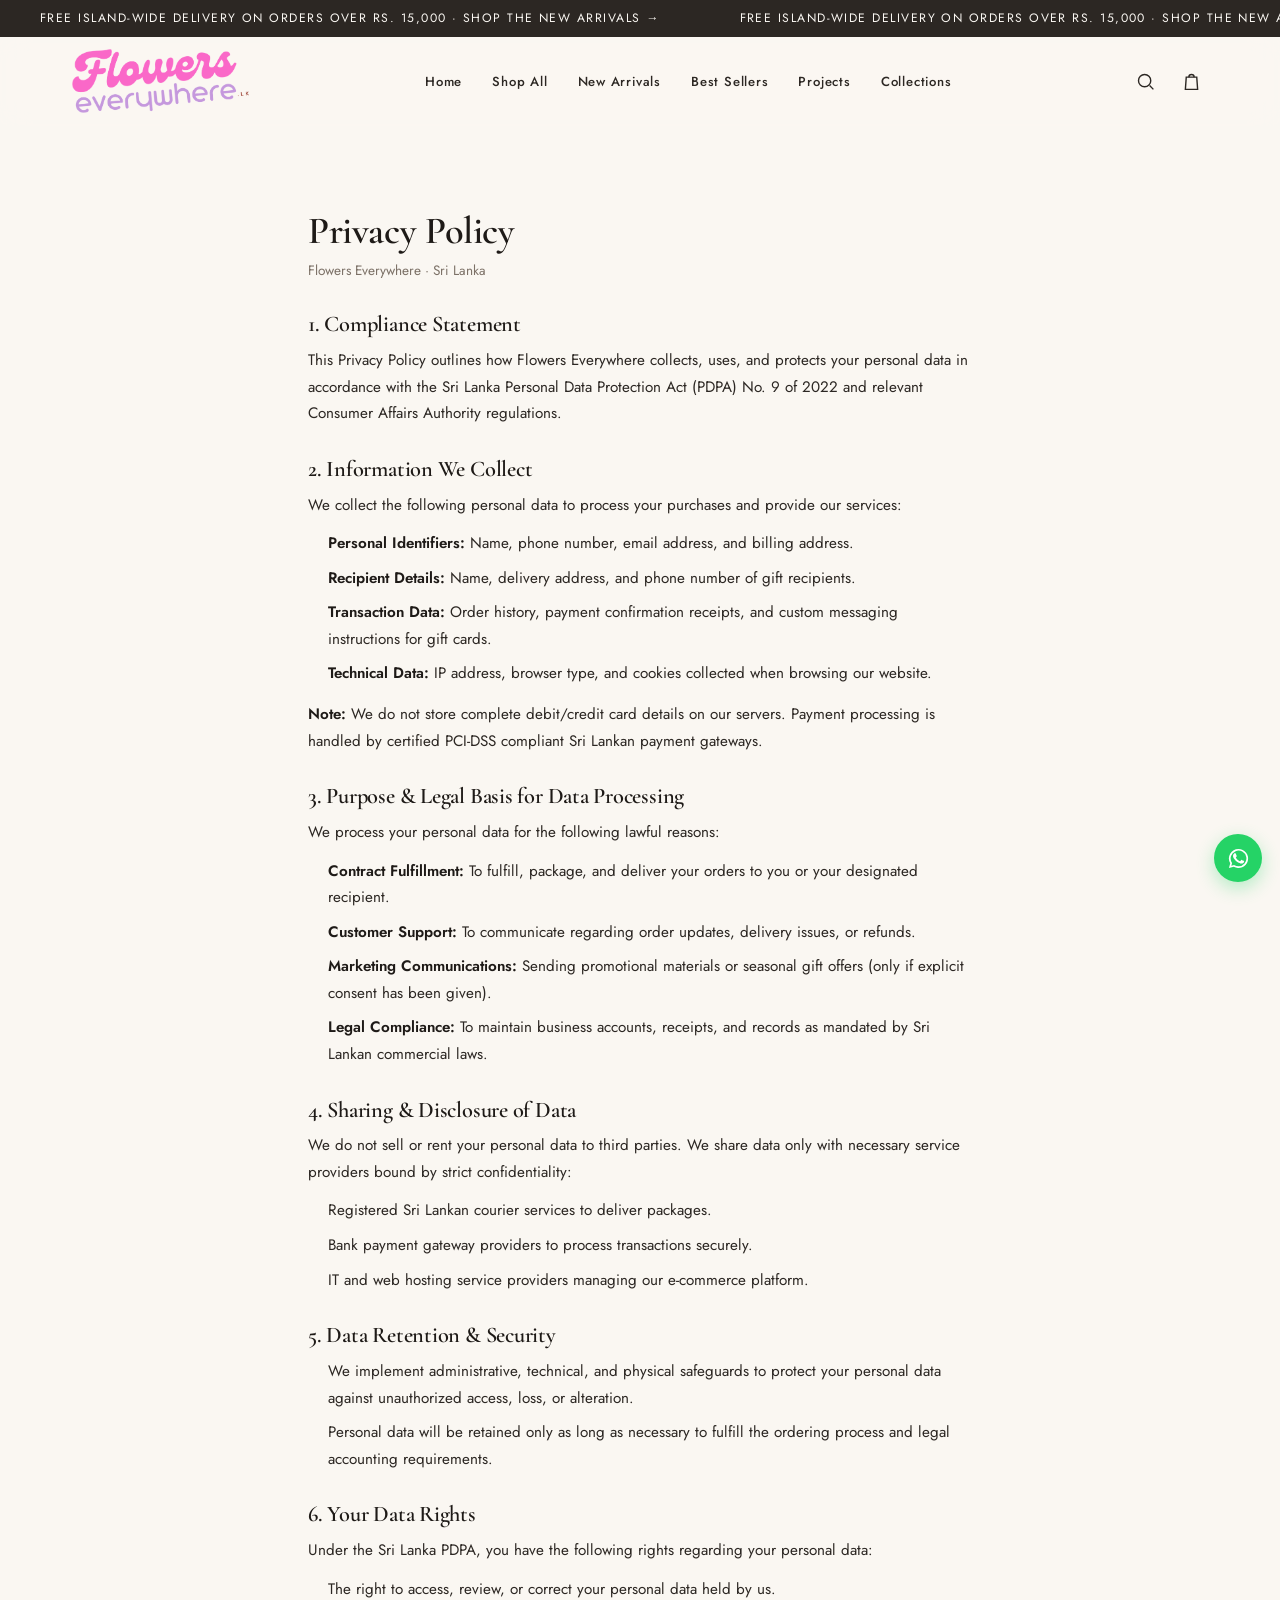
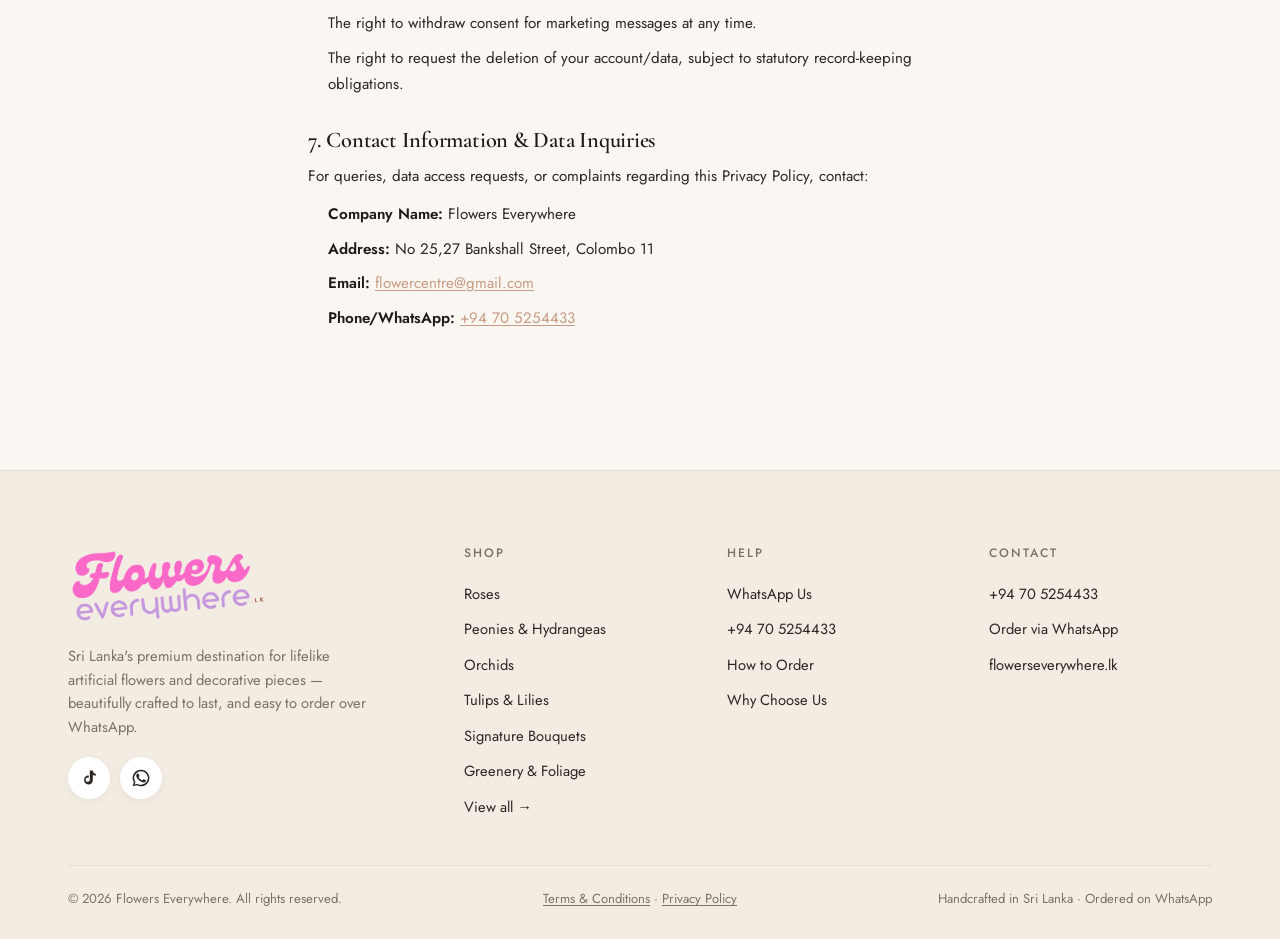
<file: privacy.html>
<!DOCTYPE html>
<html lang="en">
<head>
  <meta charset="UTF-8">
  <meta name="viewport" content="width=device-width, initial-scale=1">
  <title>Privacy Policy · Flowers Everywhere</title>
  <meta name="description" content="Privacy Policy for Flowers Everywhere, in accordance with Sri Lanka's Personal Data Protection Act (PDPA) No. 9 of 2022.">
  <link rel="canonical" href="https://flowerseverywhere.lk/privacy.html">
  <meta name="theme-color" content="#FAF7F2">
  <link rel="icon" href="data:image/svg+xml,%3Csvg xmlns='http://www.w3.org/2000/svg' viewBox='0 0 32 32'%3E%3Cg fill='%23C3B1E6'%3E%3Ccircle cx='16' cy='7' r='5.4'/%3E%3Ccircle cx='24.6' cy='13.2' r='5.4'/%3E%3Ccircle cx='21.3' cy='23.3' r='5.4'/%3E%3Ccircle cx='10.7' cy='23.3' r='5.4'/%3E%3Ccircle cx='7.4' cy='13.2' r='5.4'/%3E%3C/g%3E%3Ccircle cx='16' cy='16' r='4.8' fill='%23E7DBF0'/%3E%3C/svg%3E">
  <link rel="preconnect" href="https://fonts.googleapis.com">
  <link rel="preconnect" href="https://fonts.gstatic.com" crossorigin>
  <link href="https://fonts.googleapis.com/css2?family=Cormorant+Garamond:wght@400;500;600&family=Jost:wght@300;400;500;600&display=swap" rel="stylesheet">
  <link rel="stylesheet" href="assets/css/style.css">
</head>
<body>
  <div data-fe-header></div>

  <main class="section">
    <div class="container legal">
      <h1>Privacy Policy</h1>
      <p class="updated">Flowers Everywhere · Sri Lanka</p>

      <h2>1. Compliance Statement</h2>
      <p>This Privacy Policy outlines how Flowers Everywhere collects, uses, and protects your personal data in accordance with the Sri Lanka Personal Data Protection Act (PDPA) No. 9 of 2022 and relevant Consumer Affairs Authority regulations.</p>

      <h2>2. Information We Collect</h2>
      <p>We collect the following personal data to process your purchases and provide our services:</p>
      <ul>
        <li><strong>Personal Identifiers:</strong> Name, phone number, email address, and billing address.</li>
        <li><strong>Recipient Details:</strong> Name, delivery address, and phone number of gift recipients.</li>
        <li><strong>Transaction Data:</strong> Order history, payment confirmation receipts, and custom messaging instructions for gift cards.</li>
        <li><strong>Technical Data:</strong> IP address, browser type, and cookies collected when browsing our website.</li>
      </ul>
      <p><strong>Note:</strong> We do not store complete debit/credit card details on our servers. Payment processing is handled by certified PCI-DSS compliant Sri Lankan payment gateways.</p>

      <h2>3. Purpose &amp; Legal Basis for Data Processing</h2>
      <p>We process your personal data for the following lawful reasons:</p>
      <ul>
        <li><strong>Contract Fulfillment:</strong> To fulfill, package, and deliver your orders to you or your designated recipient.</li>
        <li><strong>Customer Support:</strong> To communicate regarding order updates, delivery issues, or refunds.</li>
        <li><strong>Marketing Communications:</strong> Sending promotional materials or seasonal gift offers (only if explicit consent has been given).</li>
        <li><strong>Legal Compliance:</strong> To maintain business accounts, receipts, and records as mandated by Sri Lankan commercial laws.</li>
      </ul>

      <h2>4. Sharing &amp; Disclosure of Data</h2>
      <p>We do not sell or rent your personal data to third parties. We share data only with necessary service providers bound by strict confidentiality:</p>
      <ul>
        <li>Registered Sri Lankan courier services to deliver packages.</li>
        <li>Bank payment gateway providers to process transactions securely.</li>
        <li>IT and web hosting service providers managing our e-commerce platform.</li>
      </ul>

      <h2>5. Data Retention &amp; Security</h2>
      <ul>
        <li>We implement administrative, technical, and physical safeguards to protect your personal data against unauthorized access, loss, or alteration.</li>
        <li>Personal data will be retained only as long as necessary to fulfill the ordering process and legal accounting requirements.</li>
      </ul>

      <h2>6. Your Data Rights</h2>
      <p>Under the Sri Lanka PDPA, you have the following rights regarding your personal data:</p>
      <ul>
        <li>The right to access, review, or correct your personal data held by us.</li>
        <li>The right to withdraw consent for marketing messages at any time.</li>
        <li>The right to request the deletion of your account/data, subject to statutory record-keeping obligations.</li>
      </ul>

      <h2>7. Contact Information &amp; Data Inquiries</h2>
      <p>For queries, data access requests, or complaints regarding this Privacy Policy, contact:</p>
      <ul>
        <li><strong>Company Name:</strong> Flowers Everywhere</li>
        <li><strong>Address:</strong> No 25,27 Bankshall Street, Colombo 11</li>
        <li><strong>Email:</strong> <a href="mailto:flowercentre@gmail.com">flowercentre@gmail.com</a></li>
        <li><strong>Phone/WhatsApp:</strong> <a href="https://wa.me/94705254433">+94 70 5254433</a></li>
      </ul>
    </div>
  </main>

  <div data-fe-footer></div>

  <script src="assets/js/data.js"></script>
  <script src="assets/js/app.js"></script>
  <script>document.addEventListener("DOMContentLoaded", () => FE.UI.init());</script>
</body>
</html>
</file>
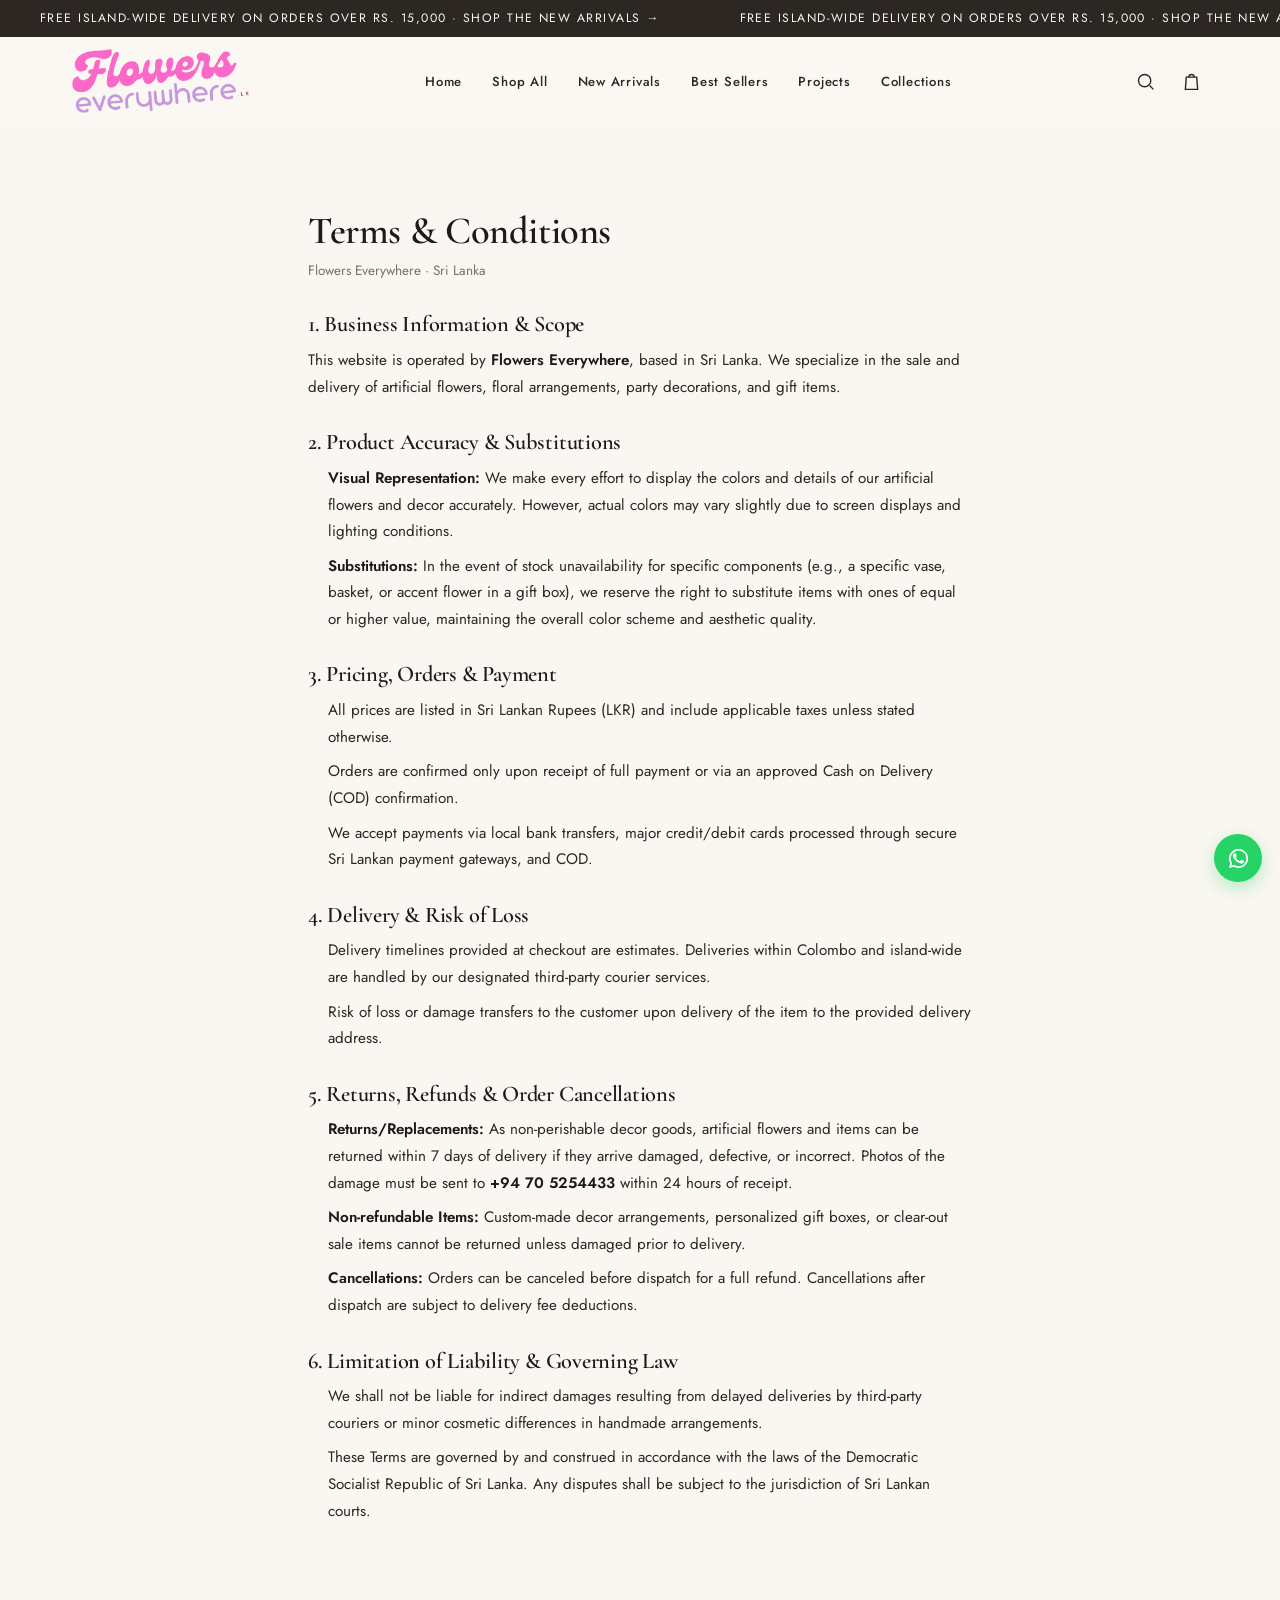
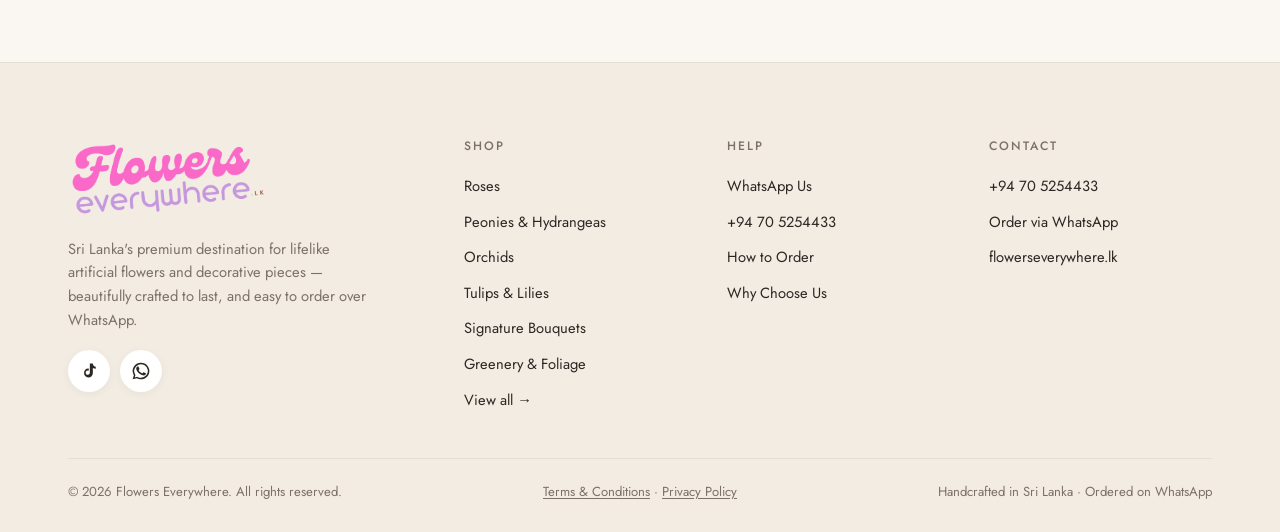
<file: terms.html>
<!DOCTYPE html>
<html lang="en">
<head>
  <meta charset="UTF-8">
  <meta name="viewport" content="width=device-width, initial-scale=1">
  <title>Terms &amp; Conditions · Flowers Everywhere</title>
  <meta name="description" content="Terms and Conditions for Flowers Everywhere — Sri Lanka's premium artificial flowers, floral arrangements, party décor and gift items.">
  <link rel="canonical" href="https://flowerseverywhere.lk/terms.html">
  <meta name="theme-color" content="#FAF7F2">
  <link rel="icon" href="data:image/svg+xml,%3Csvg xmlns='http://www.w3.org/2000/svg' viewBox='0 0 32 32'%3E%3Cg fill='%23C3B1E6'%3E%3Ccircle cx='16' cy='7' r='5.4'/%3E%3Ccircle cx='24.6' cy='13.2' r='5.4'/%3E%3Ccircle cx='21.3' cy='23.3' r='5.4'/%3E%3Ccircle cx='10.7' cy='23.3' r='5.4'/%3E%3Ccircle cx='7.4' cy='13.2' r='5.4'/%3E%3C/g%3E%3Ccircle cx='16' cy='16' r='4.8' fill='%23E7DBF0'/%3E%3C/svg%3E">
  <link rel="preconnect" href="https://fonts.googleapis.com">
  <link rel="preconnect" href="https://fonts.gstatic.com" crossorigin>
  <link href="https://fonts.googleapis.com/css2?family=Cormorant+Garamond:wght@400;500;600&family=Jost:wght@300;400;500;600&display=swap" rel="stylesheet">
  <link rel="stylesheet" href="assets/css/style.css">
</head>
<body>
  <div data-fe-header></div>

  <main class="section">
    <div class="container legal">
      <h1>Terms &amp; Conditions</h1>
      <p class="updated">Flowers Everywhere · Sri Lanka</p>

      <h2>1. Business Information &amp; Scope</h2>
      <p>This website is operated by <strong>Flowers Everywhere</strong>, based in Sri Lanka. We specialize in the sale and delivery of artificial flowers, floral arrangements, party decorations, and gift items.</p>

      <h2>2. Product Accuracy &amp; Substitutions</h2>
      <ul>
        <li><strong>Visual Representation:</strong> We make every effort to display the colors and details of our artificial flowers and decor accurately. However, actual colors may vary slightly due to screen displays and lighting conditions.</li>
        <li><strong>Substitutions:</strong> In the event of stock unavailability for specific components (e.g., a specific vase, basket, or accent flower in a gift box), we reserve the right to substitute items with ones of equal or higher value, maintaining the overall color scheme and aesthetic quality.</li>
      </ul>

      <h2>3. Pricing, Orders &amp; Payment</h2>
      <ul>
        <li>All prices are listed in Sri Lankan Rupees (LKR) and include applicable taxes unless stated otherwise.</li>
        <li>Orders are confirmed only upon receipt of full payment or via an approved Cash on Delivery (COD) confirmation.</li>
        <li>We accept payments via local bank transfers, major credit/debit cards processed through secure Sri Lankan payment gateways, and COD.</li>
      </ul>

      <h2>4. Delivery &amp; Risk of Loss</h2>
      <ul>
        <li>Delivery timelines provided at checkout are estimates. Deliveries within Colombo and island-wide are handled by our designated third-party courier services.</li>
        <li>Risk of loss or damage transfers to the customer upon delivery of the item to the provided delivery address.</li>
      </ul>

      <h2>5. Returns, Refunds &amp; Order Cancellations</h2>
      <ul>
        <li><strong>Returns/Replacements:</strong> As non-perishable decor goods, artificial flowers and items can be returned within 7 days of delivery if they arrive damaged, defective, or incorrect. Photos of the damage must be sent to <strong>+94 70 5254433</strong> within 24 hours of receipt.</li>
        <li><strong>Non-refundable Items:</strong> Custom-made decor arrangements, personalized gift boxes, or clear-out sale items cannot be returned unless damaged prior to delivery.</li>
        <li><strong>Cancellations:</strong> Orders can be canceled before dispatch for a full refund. Cancellations after dispatch are subject to delivery fee deductions.</li>
      </ul>

      <h2>6. Limitation of Liability &amp; Governing Law</h2>
      <ul>
        <li>We shall not be liable for indirect damages resulting from delayed deliveries by third-party couriers or minor cosmetic differences in handmade arrangements.</li>
        <li>These Terms are governed by and construed in accordance with the laws of the Democratic Socialist Republic of Sri Lanka. Any disputes shall be subject to the jurisdiction of Sri Lankan courts.</li>
      </ul>
    </div>
  </main>

  <div data-fe-footer></div>

  <script src="assets/js/data.js"></script>
  <script src="assets/js/app.js"></script>
  <script>document.addEventListener("DOMContentLoaded", () => FE.UI.init());</script>
</body>
</html>
</file>
<file: assets/css/style.css>
/* =====================================================================
   Flowers Everywhere — Premium Artificial Flowers & Home Décor
   Design System / Global Stylesheet
   ===================================================================== */

/* ---------- Design Tokens ---------- */
:root {
  --ivory:        #FAF7F2;
  --cream:        #F3ECE3;
  --sand:         #E8DFD3;
  --blush:        #E7CFC6;
  --blush-soft:   #F4E4DE;
  --sage:         #A9B7A5;
  --sage-soft:    #DCE4D8;
  --clay:         #C89B84;
  --gold:         #B08D57;
  --charcoal:     #2C2723;
  --ink:          #1E1A17;
  --muted:        #7C7167;
  --muted-2:      #9A9187;
  --line:         #E5DED4;
  --white:        #FFFFFF;
  --success:      #4B7B5B;
  --danger:       #B4553F;

  --bg:           var(--ivory);
  --surface:      var(--white);
  --text:         var(--charcoal);
  --text-soft:    var(--muted);
  --accent:       var(--clay);
  --accent-deep:  var(--gold);

  --font-display: "Cormorant Garamond", "Playfair Display", Georgia, serif;
  --font-body:    "Jost", "Inter", -apple-system, BlinkMacSystemFont, "Segoe UI", sans-serif;

  --r-sm: 10px;
  --r-md: 16px;
  --r-lg: 24px;
  --r-xl: 34px;
  --r-pill: 999px;

  --shadow-sm: 0 2px 10px rgba(44, 39, 35, 0.05);
  --shadow-md: 0 10px 30px rgba(44, 39, 35, 0.08);
  --shadow-lg: 0 24px 60px rgba(44, 39, 35, 0.12);

  --ease: cubic-bezier(0.22, 1, 0.36, 1);
  --ease-soft: cubic-bezier(0.4, 0, 0.2, 1);
  --dur: 0.5s;

  --container: 1240px;
  --gutter: clamp(18px, 4vw, 48px);
  --header-h: 88px;
}

/* ---------- Reset ---------- */
*, *::before, *::after { box-sizing: border-box; }
* { margin: 0; padding: 0; }
html { -webkit-text-size-adjust: 100%; scroll-behavior: smooth; }
@media (prefers-reduced-motion: reduce) {
  html { scroll-behavior: auto; }
  *, *::before, *::after { animation-duration: 0.001ms !important; transition-duration: 0.001ms !important; }
}
body {
  font-family: var(--font-body);
  background: var(--bg);
  color: var(--text);
  line-height: 1.6;
  font-size: 16px;
  -webkit-font-smoothing: antialiased;
  text-rendering: optimizeLegibility;
  overflow-x: hidden;
}
img { max-width: 100%; display: block; }
a { color: inherit; text-decoration: none; }
button { font-family: inherit; cursor: pointer; border: none; background: none; color: inherit; }
input, select, textarea { font-family: inherit; font-size: 1rem; color: inherit; }
ul { list-style: none; }
:focus-visible { outline: 2px solid var(--accent); outline-offset: 3px; border-radius: 4px; }

/* ---------- Typography ---------- */
h1, h2, h3, h4 { font-family: var(--font-display); font-weight: 500; line-height: 1.1; letter-spacing: -0.01em; color: var(--ink); }
.h-display { font-size: clamp(2.6rem, 6vw, 4.6rem); font-weight: 500; }
.h1 { font-size: clamp(2.1rem, 4.5vw, 3.4rem); }
.h2 { font-size: clamp(1.8rem, 3.5vw, 2.6rem); }
.h3 { font-size: clamp(1.3rem, 2.5vw, 1.7rem); }
.eyebrow { font-family: var(--font-body); text-transform: uppercase; letter-spacing: 0.28em; font-size: 0.72rem; font-weight: 500; color: var(--accent-deep); }
.lead { font-size: clamp(1rem, 1.4vw, 1.15rem); color: var(--text-soft); }
.serif { font-family: var(--font-display); }
.muted { color: var(--text-soft); }

/* ---------- Layout helpers ---------- */
.container { width: 100%; max-width: var(--container); margin-inline: auto; padding-inline: var(--gutter); }
.section { padding-block: clamp(36px, 6vw, 76px); }
.section--tight { padding-block: clamp(24px, 4vw, 48px); }
.center { text-align: center; }
.stack > * + * { margin-top: 1rem; }
.grid { display: grid; gap: clamp(16px, 2.4vw, 30px); }
.section-head { max-width: 640px; margin-bottom: clamp(28px, 4vw, 52px); }
.section-head.center { margin-inline: auto; }
.section-head .eyebrow { display: block; margin-bottom: 14px; }
.section-head p { margin-top: 14px; }
.flow-head { display: flex; align-items: flex-end; justify-content: space-between; gap: 24px; flex-wrap: wrap; margin-bottom: clamp(24px, 4vw, 44px); }
.bg-cream { background: var(--cream); }
.bg-sage { background: var(--sage-soft); }

/* ---------- Buttons ---------- */
.btn { display: inline-flex; align-items: center; justify-content: center; gap: 10px; padding: 14px 30px; border-radius: var(--r-pill); font-size: 0.86rem; font-weight: 500; letter-spacing: 0.04em; transition: transform var(--dur) var(--ease), background var(--dur) var(--ease), color var(--dur) var(--ease), box-shadow var(--dur) var(--ease); will-change: transform; }
.btn:active { transform: scale(0.97); }
.btn svg { width: 18px; height: 18px; flex: none; }
.btn--primary { background: var(--charcoal); color: var(--ivory); }
.btn--primary:hover { background: var(--ink); box-shadow: var(--shadow-md); transform: translateY(-2px); }
.btn--accent { background: var(--accent); color: #fff; }
.btn--accent:hover { background: var(--accent-deep); transform: translateY(-2px); box-shadow: var(--shadow-md); }
.btn--ghost { background: transparent; color: var(--text); border: 1px solid var(--line); }
.btn--ghost:hover { border-color: var(--charcoal); background: var(--charcoal); color: var(--ivory); }
.btn--light { background: rgba(255,255,255,0.9); color: var(--charcoal); backdrop-filter: blur(6px); }
.btn--light:hover { background: #fff; transform: translateY(-2px); box-shadow: var(--shadow-md); }
.btn--wa { background: #25D366; color: #fff; }
.btn--wa:hover { background: #1eb257; transform: translateY(-2px); box-shadow: var(--shadow-md); }
.btn--sm { padding: 10px 20px; font-size: 0.78rem; }
.btn--block { width: 100%; }
.btn[disabled] { opacity: 0.5; pointer-events: none; }
.link-underline { position: relative; font-weight: 500; letter-spacing: 0.04em; }
.link-underline::after { content: ""; position: absolute; left: 0; bottom: -3px; height: 1px; width: 100%; background: currentColor; transform: scaleX(0); transform-origin: right; transition: transform var(--dur) var(--ease); }
.link-underline:hover::after { transform: scaleX(1); transform-origin: left; }

/* ---------- Badges ---------- */
.badge { display: inline-flex; align-items: center; gap: 6px; padding: 5px 12px; border-radius: var(--r-pill); font-size: 0.68rem; letter-spacing: 0.08em; text-transform: uppercase; font-weight: 600; }
.badge--new { background: var(--sage-soft); color: #3f5a44; }
.badge--sale { background: var(--blush); color: #8a4b3b; }
.badge--best { background: #efe2cc; color: #8a6a2f; }
.badge--trend { background: #e7ddef; color: #6a4c86; }
.badge--soft { background: var(--cream); color: var(--muted); }
.badge--discount { background: var(--charcoal); color: var(--ivory); font-weight: 700; letter-spacing: 0.06em; }

/* ===================== HEADER ===================== */
.announce { display: block; overflow: hidden; background: var(--charcoal); color: var(--ivory); font-size: 0.76rem; letter-spacing: 0.12em; text-transform: uppercase; padding: 9px 0; text-decoration: none; }
.announce-track { display: flex; width: max-content; animation: announce-marquee 42s linear infinite; }
.announce:hover .announce-track { animation-play-state: paused; }
.announce-seq { flex: none; display: flex; }
.announce-msg { white-space: nowrap; padding: 0 2.5rem; }
@keyframes announce-marquee { from { transform: translateX(0); } to { transform: translateX(-50%); } }
@media (prefers-reduced-motion: reduce) { .announce-track { animation: none; } }
.site-header { position: sticky; top: 0; z-index: 200; background: rgba(250, 247, 242, 0.82); backdrop-filter: saturate(140%) blur(14px); border-bottom: 1px solid transparent; transition: border-color var(--dur) var(--ease), background var(--dur) var(--ease), box-shadow var(--dur) var(--ease); }
.site-header.is-scrolled { border-bottom-color: var(--line); box-shadow: var(--shadow-sm); background: rgba(250, 247, 242, 0.94); }
/* Three-zone header: menu/nav on the left, brand centred, actions on the
   right. The `auto` centre column keeps the logo truly centred regardless
   of how wide the side groups are. */
.nav { display: grid; grid-template-columns: 1fr auto 1fr; align-items: center; height: var(--header-h); gap: 20px; }
.nav-start { display: flex; align-items: center; gap: 30px; justify-self: start; min-width: 0; }
.nav > .brand { justify-self: center; }
.nav > .nav-actions { justify-self: end; }
/* Desktop: logo on the left (prominent), nav links centered, actions right. */
@media (min-width: 901px) {
  .nav { grid-template-columns: auto 1fr auto; }
  .nav > .brand { order: -1; justify-self: start; }
  .nav-start { justify-self: center; }
  .nav > .nav-actions { order: 1; }
}
.brand { display: flex; align-items: center; gap: 10px; font-family: var(--font-display); font-size: 1.6rem; font-weight: 700; letter-spacing: 0.01em; color: var(--ink); }
.brand .mark { transform: scale(1.1); }
.brand .mark { width: 30px; height: 30px; flex: none; }
.brand .mark svg { width: 100%; height: 100%; display: block; }
.brand-txt { white-space: nowrap; line-height: 1.05; }
.brand-txt small { display: block; font-family: var(--font-body); font-size: 0.56rem; letter-spacing: 0.28em; text-transform: uppercase; color: var(--accent-deep); margin-top: -2px; white-space: nowrap; }
/* Brand wordmark logo (client's pink logo — replaces the old icon + text lockup) */
.brand__logo { display: block; height: 54px; width: auto; }
.site-header .brand__logo { height: 72px; }
.footer-brand .brand__logo { height: 78px; margin-bottom: 4px; }
.mobile-nav .brand__logo { height: 52px; }
.admin-side .brand__logo { height: 52px; }
.admin-login__card .brand__logo { height: 70px; }
@media (max-width: 900px) { .site-header .brand__logo { height: 58px; } }
@media (max-width: 640px) { .site-header .brand__logo { height: 48px; } }
/* Home page: a larger, memorable logo so the brand registers on first entry. */
.site-header.home { --header-h: 106px; }
.site-header.home .brand__logo { height: 92px; }
@media (max-width: 900px) { .site-header.home { --header-h: 88px; } .site-header.home .brand__logo { height: 66px; } }
@media (max-width: 640px) { .site-header.home { --header-h: 76px; } .site-header.home .brand__logo { height: 54px; } }
.nav-links { display: flex; align-items: center; gap: 30px; }
.nav-links a { font-size: 0.82rem; letter-spacing: 0.06em; font-weight: 500; color: var(--text); position: relative; padding: 6px 0; }
.nav-links a::after { content: ""; position: absolute; left: 0; bottom: 0; height: 1.5px; width: 100%; background: var(--accent); transform: scaleX(0); transform-origin: right; transition: transform var(--dur) var(--ease); }
.nav-links a:hover::after, .nav-links a.active::after { transform: scaleX(1); transform-origin: left; }
.nav-actions { display: flex; align-items: center; gap: 4px; }
.icon-btn { width: 42px; height: 42px; border-radius: var(--r-pill); display: inline-flex; align-items: center; justify-content: center; color: var(--charcoal); transition: background var(--dur) var(--ease), transform var(--dur) var(--ease); position: relative; }
.icon-btn:hover { background: var(--cream); transform: translateY(-1px); }
.icon-btn svg { width: 21px; height: 21px; }
.cart-count { position: absolute; top: 4px; right: 4px; min-width: 18px; height: 18px; padding: 0 5px; border-radius: 999px; background: #FA68C8; color: #fff; font-size: 0.64rem; font-weight: 700; display: none; align-items: center; justify-content: center; }
.cart-count.show { display: flex; }
.menu-toggle { display: none; }

.mobile-nav { position: fixed; inset: 0; z-index: 300; visibility: hidden; }
.mobile-nav__scrim { position: absolute; inset: 0; background: rgba(30,26,23,0.4); opacity: 0; transition: opacity var(--dur) var(--ease); }
.mobile-nav__panel { position: absolute; top: 0; left: 0; width: min(84vw, 360px); height: 100%; background: var(--ivory); box-shadow: var(--shadow-lg); transform: translateX(-100%); transition: transform var(--dur) var(--ease); display: flex; flex-direction: column; padding: 24px; overflow-y: auto; }
.mobile-nav.open { visibility: visible; }
.mobile-nav.open .mobile-nav__scrim { opacity: 1; }
.mobile-nav.open .mobile-nav__panel { transform: translateX(0); }
.mobile-nav__head { display: flex; justify-content: space-between; align-items: center; margin-bottom: 12px; }
.mobile-nav a.m-link { display: flex; align-items: center; justify-content: space-between; gap: 16px; font-family: var(--font-body); font-size: 1.06rem; font-weight: 400; letter-spacing: 0.01em; padding: 14px 2px; color: var(--ink); transition: color var(--dur) var(--ease); }
.mobile-nav a.m-link:hover { color: var(--accent-deep); }
.mobile-nav .m-arrow { font-family: var(--font-body); font-size: 1.05rem; color: var(--muted); flex: none; transition: transform var(--dur) var(--ease), color var(--dur) var(--ease); }
.mobile-nav a.m-link:hover .m-arrow { transform: translateX(3px); color: var(--accent-deep); }
.mobile-nav__foot { margin-top: auto; padding-top: 22px; display: flex; gap: 14px; align-items: center; }
.mobile-nav .m-social { width: 44px; height: 44px; border-radius: var(--r-pill); display: inline-flex; align-items: center; justify-content: center; border: 1px solid var(--line); color: var(--ink); transition: background var(--dur) var(--ease); }
.mobile-nav .m-social svg { width: 20px; height: 20px; }
.mobile-nav .m-social:hover { background: var(--cream); }

.search-overlay { position: fixed; inset: 0; z-index: 320; background: rgba(250,247,242,0.97); backdrop-filter: blur(6px); opacity: 0; visibility: hidden; transition: opacity var(--dur) var(--ease); padding-top: 12vh; }
.search-overlay.open { opacity: 1; visibility: visible; }
.search-box { max-width: 700px; margin-inline: auto; padding-inline: var(--gutter); }
.search-box input { width: 100%; font-family: var(--font-display); font-size: clamp(1.5rem, 4vw, 2.4rem); border: none; border-bottom: 2px solid var(--charcoal); background: transparent; padding: 14px 0; }
.search-box input:focus { outline: none; }
.search-hint { color: var(--muted); font-size: 0.82rem; margin-top: 14px; letter-spacing: 0.04em; }
.search-results { margin-top: 26px; display: grid; gap: 8px; max-height: 56vh; overflow-y: auto; }
.search-result { display: flex; align-items: center; gap: 16px; padding: 12px; border-radius: var(--r-md); transition: background var(--dur) var(--ease); }
.search-result:hover { background: var(--white); box-shadow: var(--shadow-sm); }
.search-result img { width: 58px; height: 58px; border-radius: var(--r-sm); object-fit: cover; flex: none; }
.search-result .sr-name { font-weight: 500; }
.search-result .sr-meta { font-size: 0.8rem; color: var(--muted); }
.search-result .sr-price { margin-left: auto; font-weight: 600; }

/* ===================== HERO ===================== */
.hero { position: relative; overflow: hidden; }
.hero-inner { display: grid; grid-template-columns: 1.05fr 0.95fr; gap: clamp(24px, 4vw, 56px); align-items: center; min-height: clamp(480px, 70vh, 720px); padding-block: clamp(14px, 2vw, 28px) clamp(36px, 5vw, 68px); }
.hero-copy { max-width: 560px; }
.hero-copy h1 { margin: 18px 0 20px; }
.hero-copy .lead { max-width: 460px; }
.hero-cta { display: flex; gap: 14px; margin-top: 30px; flex-wrap: wrap; }
.hero-visual { position: relative; aspect-ratio: 4/5; border-radius: var(--r-xl); overflow: hidden; box-shadow: var(--shadow-lg); }
.hero-visual img, .hero-visual svg { width: 100%; height: 100%; object-fit: cover; }
/* Auto-rotating hero: slides stack and crossfade. */
.hero-visual .hero-slide { position: absolute; inset: 0; opacity: 0; transition: opacity 1.1s var(--ease); will-change: opacity; }
.hero-visual .hero-slide.is-active { opacity: 1; }
.hero-float { position: absolute; background: rgba(255,255,255,0.92); backdrop-filter: blur(8px); border-radius: var(--r-md); padding: 14px 18px; box-shadow: var(--shadow-md); display: flex; align-items: center; gap: 12px; }
.hero-float--tl { top: 22px; left: -14px; }
.hero-float--br { bottom: 24px; right: -14px; }
.hero-float .num { font-family: var(--font-display); font-size: 1.6rem; color: var(--ink); line-height: 1; }
.hero-float .lbl { font-size: 0.7rem; color: var(--muted); letter-spacing: 0.06em; }
.hero-stats { display: flex; gap: 40px; margin-top: 40px; flex-wrap: wrap; }
.hero-stats .num { font-family: var(--font-display); font-size: 1.9rem; color: var(--ink); }
.hero-stats .lbl { font-size: 0.72rem; text-transform: uppercase; letter-spacing: 0.12em; color: var(--muted); }

/* ===================== CATEGORY TILES ===================== */
/* Categories scroll sideways in a single row. Stacked 2-up, 18 categories
   made the home page enormously tall and pushed New Arrivals far below the
   fold. Mirrors the .product-rail pattern already used elsewhere, so it
   reads as part of the same design language.
   align-items:flex-start stops the flex row stretching the cards and
   breaking their 3/4 ratio. */
.cat-grid { display: flex; flex-wrap: nowrap; align-items: flex-start; gap: 14px; overflow-x: auto; overflow-y: hidden; scroll-snap-type: x proximity; -webkit-overflow-scrolling: touch; scroll-padding-inline: var(--gutter); padding-bottom: 10px; scrollbar-width: thin; }
.cat-grid > .cat-card { flex: 0 0 62%; scroll-snap-align: start; }
.cat-grid::-webkit-scrollbar { height: 6px; }
.cat-grid::-webkit-scrollbar-track { background: transparent; }
.cat-grid::-webkit-scrollbar-thumb { background: var(--line); border-radius: 999px; }
@media (min-width: 641px) { .cat-grid > .cat-card { flex-basis: 240px; } }
.cat-card { position: relative; display: block; aspect-ratio: 3/4; border-radius: var(--r-lg); overflow: hidden; box-shadow: var(--shadow-sm); }
.cat-card img, .cat-card svg { width: 100%; height: 100%; object-fit: cover; transition: transform 0.8s var(--ease); }
.cat-card:hover img, .cat-card:hover svg { transform: scale(1.07); }
.cat-card::after { content: ""; position: absolute; inset: 0; background: linear-gradient(to top, rgba(30,26,23,0.55) 0%, rgba(30,26,23,0.05) 55%); }
.cat-card__label { position: absolute; left: 20px; bottom: 18px; right: 20px; z-index: 2; color: #fff; }
.cat-card__label h3 { color: #fff; font-size: 1.35rem; }
.cat-card__label span { font-size: 0.74rem; letter-spacing: 0.08em; opacity: 0.85; }

/* ===================== PRODUCT CARDS ===================== */
.product-grid { grid-template-columns: repeat(4, 1fr); }
.product-card { position: relative; background: var(--surface); border-radius: var(--r-lg); overflow: hidden; box-shadow: var(--shadow-sm); transition: transform var(--dur) var(--ease), box-shadow var(--dur) var(--ease); display: flex; flex-direction: column; }
.product-card:hover { transform: translateY(-6px); box-shadow: var(--shadow-lg); }
/* Square tile keeps the grid tidy; `contain` keeps the product whole.
   The catalogue mixes square flower shots with portrait plant shots, and
   `cover` was cutting the tall ones off at the top and bottom. The ground
   is the card surface (white) because the product photos are cut out on
   white, so the padding either side of a portrait shot is invisible. */
.product-card__media { position: relative; aspect-ratio: 1/1; overflow: hidden; background: var(--surface); display: block; }
.product-card__media img, .product-card__media svg { width: 100%; height: 100%; object-fit: contain; transition: transform 0.8s var(--ease); }
.product-card:hover .product-card__media img, .product-card:hover .product-card__media svg { transform: scale(1.06); }
/* In-card image gallery — swipe sideways through a product's photos.
   A small gap + start-snap means that when the carousel rests (incl. the
   fractional sub-pixel offsets phones settle at), the only thing that can
   peek at a slide's edge is the neutral card background — never a 1px
   sliver of the neighbouring photo. */
.pc-gallery { display: flex; gap: 2px; overflow-x: auto; overflow-y: hidden; scroll-snap-type: x mandatory; -webkit-overflow-scrolling: touch; scrollbar-width: none; }
.pc-gallery::-webkit-scrollbar { display: none; }
.pc-gallery__item { flex: 0 0 100%; height: 100%; scroll-snap-align: start; display: block; }
.pc-gallery__item img { width: 100%; height: 100%; object-fit: contain; display: block; transition: transform 0.8s var(--ease); }
.product-card:hover .pc-gallery__item img { transform: scale(1.06); }
.product-card__badges { position: absolute; top: 12px; left: 12px; display: flex; flex-direction: column; gap: 6px; z-index: 2; }
.product-card__fav { position: absolute; top: 12px; right: 12px; z-index: 2; width: 36px; height: 36px; border-radius: var(--r-pill); background: rgba(255,255,255,0.9); display: grid; place-items: center; opacity: 0; transform: translateY(-6px); transition: opacity var(--dur) var(--ease), transform var(--dur) var(--ease), background var(--dur) var(--ease); }
.product-card:hover .product-card__fav { opacity: 1; transform: translateY(0); }
.product-card__fav:hover { background: #fff; }
.product-card__fav svg { width: 18px; height: 18px; }
.product-card__quick { position: absolute; left: 12px; right: 12px; bottom: 12px; z-index: 2; opacity: 0; transform: translateY(10px); transition: opacity var(--dur) var(--ease), transform var(--dur) var(--ease); }
.product-card:hover .product-card__quick { opacity: 1; transform: translateY(0); }
.product-card__body { padding: 16px 16px 20px; display: flex; flex-direction: column; gap: 6px; flex: 1; }
.product-card__cat { font-size: 0.68rem; letter-spacing: 0.14em; text-transform: uppercase; color: var(--muted-2); font-weight: 500; }
/* SKU/code line (Koch&Co-style): small, muted, monospace-ish tracking. */
.product-card__sku { font-size: 0.72rem; letter-spacing: 0.06em; text-transform: uppercase; color: var(--muted-2); }
/* Quantity stepper on the card — adds/updates the cart in place. */
.qty-stepper { display: inline-flex; align-items: center; align-self: stretch; justify-content: space-between; margin-top: 12px; border: 1px solid var(--line); border-radius: var(--r-sm); overflow: hidden; }
.qty-btn { width: 44px; height: 40px; display: inline-flex; align-items: center; justify-content: center; font-size: 1.25rem; line-height: 1; color: var(--ink); background: transparent; transition: background var(--dur) var(--ease); }
.qty-btn:hover { background: var(--cream); }
.qty-val { min-width: 40px; text-align: center; font-weight: 600; font-size: 0.98rem; color: var(--ink); }
/* Product names use the clean sans (the site's own body font, so it matches
   the aesthetic) at a light-medium weight — clearly readable for customers
   outside Colombo, without the heavy/bold look. */
.product-card__name { font-family: var(--font-body); font-weight: 500; font-size: 1rem; line-height: 1.4; color: var(--ink); letter-spacing: 0.005em; }
.product-card__price { margin-top: auto; font-weight: 600; font-size: 1.02rem; padding-top: 8px; color: var(--ink); }
.product-card__price .was { color: var(--muted-2); text-decoration: line-through; font-weight: 400; font-size: 0.86rem; margin-left: 8px; }
.product-card.is-out .product-card__media::before { content: "Sold Out"; position: absolute; inset: 0; z-index: 3; display: grid; place-items: center; background: rgba(250,247,242,0.72); font-size: 0.8rem; letter-spacing: 0.1em; text-transform: uppercase; color: var(--charcoal); }
@media (hover: none) { .product-card__fav, .product-card__quick { opacity: 1; transform: none; } }

/* Best-seller showcase — one big auto-rotating image card (pictures only) */
.best-showcase { position: relative; width: 100%; aspect-ratio: 5 / 2; border-radius: var(--r-xl); overflow: hidden; box-shadow: var(--shadow-md); background: var(--cream); }
@media (max-width: 700px) { .best-showcase { aspect-ratio: 4 / 5; } }
/* Best Sellers showcase is a mobile-only section — hidden on desktop. */
@media (min-width: 901px) { .home-best { display: none; } }
.best-slide { position: absolute; inset: 0; opacity: 0; transition: opacity 1s var(--ease); will-change: opacity; }
.best-slide.is-active { opacity: 1; }
.best-slide img { width: 100%; height: 100%; object-fit: cover; display: block; }
.best-dots { position: absolute; left: 0; right: 0; bottom: 16px; display: flex; gap: 8px; justify-content: center; z-index: 2; }
.best-dot { width: 8px; height: 8px; padding: 0; border: none; border-radius: 999px; background: rgba(255,255,255,0.55); cursor: pointer; transition: background var(--dur) var(--ease), transform var(--dur) var(--ease); }
.best-dot.is-active { background: #fff; transform: scale(1.3); }

/* ---- Large-image view ----
   Fewer, bigger cards rather than a side-by-side row. The card keeps its
   normal vertical shape (photo on top, details beneath), so the photo is as
   wide as the whole card and nothing is cropped. Multi-image products keep
   their swipeable in-card carousel here, which is exactly what you want when
   browsing by photo. The doubled class keeps this winning over the responsive
   `.product-grid` column rules further down. */
.product-grid.product-grid--large { grid-template-columns: minmax(0, 1fr); gap: 16px; }
.product-grid--large .product-card__name { font-size: 1.06rem; }
@media (min-width: 901px) {
  /* Two-up on desktop — still about double the 4-up grid's photo without
     becoming absurd on a wide monitor. */
  .product-grid.product-grid--large { grid-template-columns: repeat(2, minmax(0, 1fr)); gap: 24px; }
}

/* ---- List view ----
   One product per row: thumbnail left, details right, so a long catalogue can
   be scanned quickly by name and price rather than by photo.

   The earlier attempt at this laid out a half-width square photo beside the
   details, which left a large blank area under the photo whenever the details
   column was shorter. Two things make that impossible here: the thumbnail is a
   narrow fixed-width column (so the details are always the taller side), and
   it is `align-self: stretch` with `aspect-ratio: auto`, so it takes exactly
   the row's height however tall the row ends up. object-fit keeps the photo
   filling that box at any height. */
.product-grid.product-grid--list { grid-template-columns: minmax(0, 1fr); gap: 12px; }
.product-grid--list .product-card { flex-direction: row; align-items: stretch; min-width: 0; min-height: 132px; }
.product-grid--list .product-card__media {
  flex: 0 0 clamp(104px, 30vw, 144px);
  align-self: stretch;
  aspect-ratio: auto;          /* the row height governs, not a 1/1 box */
  height: auto;
}
.product-grid--list .product-card__body { flex: 1 1 auto; min-width: 0; justify-content: center; gap: 4px; padding: 12px 14px; }
/* the vertical card pushes price down with margin-top:auto — in a centred
   row that just reopens a gap, so keep the details grouped together */
.product-grid--list .product-card__price { margin-top: 4px; padding-top: 0; }
/* two lines keeps rows an even height however long the product name is */
.product-grid--list .product-card__name { display: -webkit-box; -webkit-line-clamp: 2; -webkit-box-orient: vertical; overflow: hidden; }
.product-grid--list .color-picker { margin-top: 6px; }
.product-grid--list .qty-stepper { align-self: flex-start; width: min(190px, 100%); margin-top: 10px; }
/* the wishlist heart would otherwise sit over the details text */
.product-grid--list .product-card__fav { top: 10px; right: 10px; }
@media (min-width: 901px) {
  .product-grid--list .product-card { min-height: 168px; }
  .product-grid--list .product-card__media { flex-basis: 176px; }
  .product-grid--list .product-card__body { padding: 16px 20px; }
}

/* Horizontal swipe rail — product cards scroll sideways (tap still opens a card) */
.product-rail { display: flex; gap: 14px; overflow-x: auto; scroll-snap-type: x mandatory; -webkit-overflow-scrolling: touch; scroll-padding-inline: var(--gutter); padding-bottom: 10px; scrollbar-width: thin; }
.product-rail > .product-card { flex: 0 0 47%; scroll-snap-align: start; }
.product-rail::-webkit-scrollbar { height: 6px; }
.product-rail::-webkit-scrollbar-track { background: transparent; }
.product-rail::-webkit-scrollbar-thumb { background: var(--line); border-radius: 999px; }
@media (min-width: 641px) { .product-rail > .product-card { flex-basis: 256px; } }

/* ---- Colour variants ---- */
.color-dot { display: inline-block; width: 12px; height: 12px; border-radius: 999px; flex: none; box-shadow: inset 0 0 0 1px rgba(0,0,0,0.06); }
.color-picker { display: flex; flex-wrap: wrap; gap: 8px; margin-top: 10px; }
/* Dot-only swatch — the button IS the colour (no text label). */
.color-swatch { width: 22px; height: 22px; padding: 0; border-radius: 999px; border: 2px solid #fff; box-shadow: 0 0 0 1px var(--line); cursor: pointer; flex: none; transition: box-shadow var(--dur) var(--ease), transform var(--dur) var(--ease); }
.color-swatch:hover { transform: translateY(-1px); }
.color-swatch.is-selected { box-shadow: 0 0 0 2px var(--ink); }
.color-swatch--white { box-shadow: 0 0 0 1px var(--muted-2); }
/* Sold-out colour: dimmed with a diagonal strike, and not clickable. */
.color-swatch--out { opacity: 0.45; cursor: not-allowed; position: relative; }
.color-swatch--out::after { content: ""; position: absolute; left: -2px; right: -2px; top: 50%; height: 2px; background: var(--danger); transform: rotate(-45deg); border-radius: 2px; }
.color-swatch--out:hover { transform: none; }

.color-swatch--white.is-selected { box-shadow: 0 0 0 2px var(--ink); }
/* Product detail page colour selector */
.pdp-colors { margin: 4px 0 4px; }
.pdp-colors__label { display: block; font-size: 0.86rem; color: var(--muted); margin-bottom: 8px; }
.pdp-colors__label b { color: var(--ink); font-weight: 600; }
.pdp-colors__chips { display: flex; flex-wrap: wrap; gap: 10px; }
.pdp-colors .color-swatch { width: 28px; height: 28px; }
/* Cart line chosen-colour note */
.cart-line__variant { display: inline-flex; align-items: center; gap: 6px; font-size: 0.78rem; color: var(--muted); margin: 2px 0 4px; }
/* Checkout details modal (name / address / phone before WhatsApp) */
.checkout-modal { position: fixed; inset: 0; z-index: 400; visibility: hidden; }
.checkout-modal.open { visibility: visible; }
.checkout-modal__scrim { position: absolute; inset: 0; background: rgba(30,26,23,0.5); opacity: 0; transition: opacity var(--dur) var(--ease); }
.checkout-modal.open .checkout-modal__scrim { opacity: 1; }
.checkout-modal__card { position: absolute; left: 50%; top: 50%; transform: translate(-50%, -46%); width: min(92vw, 440px); max-height: 90vh; overflow-y: auto; background: var(--ivory); border-radius: var(--r-lg); box-shadow: var(--shadow-lg); padding: 24px; opacity: 0; transition: opacity var(--dur) var(--ease), transform var(--dur) var(--ease); }
.checkout-modal.open .checkout-modal__card { opacity: 1; transform: translate(-50%, -50%); }
.checkout-modal__head { display: flex; justify-content: space-between; align-items: center; margin-bottom: 6px; }
.checkout-modal__head h3 { font-family: var(--font-display); font-weight: 500; font-size: 1.3rem; color: var(--ink); }
.co-field { display: block; margin-bottom: 14px; }
.co-field span { display: block; font-size: 0.8rem; font-weight: 500; color: var(--muted); margin-bottom: 6px; letter-spacing: 0.02em; }
.co-field input, .co-field textarea { width: 100%; padding: 11px 13px; border: 1px solid var(--line); border-radius: var(--r-sm); font-family: var(--font-body); font-size: 0.95rem; color: var(--ink); background: #fff; resize: vertical; }
.co-field input:focus, .co-field textarea:focus { outline: 2px solid var(--accent); outline-offset: 1px; }
/* Admin colour-options rows (swatch + name + per-colour photo) */
.cvar-row { display: flex; align-items: center; gap: 10px; padding: 6px 10px; border: 1px solid var(--line); border-radius: var(--r-sm); background: #fff; }
.cvar-dot { width: 16px; height: 16px; border-radius: 999px; flex: none; box-shadow: inset 0 0 0 1px rgba(0,0,0,0.12); }
.cvar-name { flex: 1; font-size: 0.9rem; color: var(--ink); }
.cvar-photo { width: 46px; height: 46px; border-radius: var(--r-sm); border: 1px dashed var(--line); background: var(--cream); cursor: pointer; padding: 0; overflow: hidden; display: inline-flex; align-items: center; justify-content: center; flex: none; }
.cvar-photo:hover { border-color: var(--accent); }
.cvar-thumb { width: 100%; height: 100%; object-fit: cover; display: block; }
.cvar-thumb--empty { display: flex; flex-direction: column; align-items: center; justify-content: center; line-height: 1; font-size: 1.1rem; color: var(--muted); }
.cvar-thumb--empty small { font-size: 0.56rem; letter-spacing: 0.04em; margin-top: 2px; }
.cvar-link { width: 46px; height: 46px; border-radius: var(--r-sm); border: 1px dashed var(--line); background: var(--cream); cursor: pointer; padding: 0; display: inline-flex; flex-direction: column; align-items: center; justify-content: center; line-height: 1; color: var(--muted); flex: none; font-size: 1rem; }
.cvar-link:hover { border-color: var(--accent); }
.cvar-link small { font-size: 0.56rem; letter-spacing: 0.04em; margin-top: 2px; }
/* Per-colour stock toggle in the admin colour rows — one click flips a
   colour between in stock and sold out. */
.cvar-stock { flex: none; padding: 5px 10px; border-radius: 999px; border: 1px solid var(--line); background: var(--surface); color: var(--muted); cursor: pointer; font-size: 0.68rem; font-weight: 600; letter-spacing: 0.04em; text-transform: uppercase; white-space: nowrap; transition: background var(--dur) var(--ease), color var(--dur) var(--ease), border-color var(--dur) var(--ease); }
.cvar-stock:hover { border-color: var(--accent); }
.cvar-stock.is-out { background: var(--blush); border-color: var(--blush); color: var(--danger); }
/* Dim the whole row so sold-out colours are obvious at a glance */
.cvar-row.is-out .cvar-name { color: var(--muted-2); text-decoration: line-through; }
.cvar-row.is-out .cvar-thumb { opacity: 0.45; }
.cvar-del { width: 26px; height: 26px; border-radius: 999px; border: none; background: var(--cream); color: var(--ink); cursor: pointer; font-size: 1rem; line-height: 1; flex: none; }
.cvar-del:hover { background: var(--blush); }

/* ===================== PROJECTS ===================== */
.project-intro { max-width: 680px; margin-bottom: clamp(24px, 4vw, 40px); }
.project-intro p { color: var(--text-soft); font-size: 1.02rem; line-height: 1.75; }
.project-grid { display: grid; grid-template-columns: repeat(3, 1fr); gap: clamp(18px, 2.4vw, 30px); }
.project-card { background: #fff; border: 1px solid var(--line); border-radius: var(--r-lg); overflow: hidden; display: flex; flex-direction: column; transition: transform var(--dur) var(--ease), box-shadow var(--dur) var(--ease); }
.project-card:hover { transform: translateY(-4px); box-shadow: var(--shadow-md); }
.project-card__media { position: relative; aspect-ratio: 4 / 3; overflow: hidden; background: var(--cream); }
.project-card__ph { position: absolute; left: 12px; bottom: 12px; background: rgba(30,26,23,0.55); color: #fff; font-size: 0.62rem; letter-spacing: 0.12em; text-transform: uppercase; padding: 5px 11px; border-radius: var(--r-pill); backdrop-filter: blur(4px); }
.project-card__media img { width: 100%; height: 100%; object-fit: cover; display: block; transition: transform var(--dur-slow, .6s) var(--ease); }
.project-card:hover .project-card__media img { transform: scale(1.04); }
.project-card__body { padding: 20px; display: flex; flex-direction: column; gap: 8px; flex: 1; }
.project-card__tag { align-self: flex-start; font-size: 0.66rem; letter-spacing: 0.14em; text-transform: uppercase; font-weight: 600; color: var(--accent-deep); background: var(--cream); padding: 5px 10px; border-radius: var(--r-pill); }
.project-card__title { font-family: var(--font-display); font-weight: 500; font-size: 1.2rem; color: var(--ink); }
.project-card__blurb { font-size: 0.9rem; line-height: 1.65; color: var(--text-soft); }
.project-cta { margin-top: clamp(36px, 5vw, 60px); text-align: center; background: var(--cream); border-radius: var(--r-lg); padding: clamp(32px, 5vw, 56px); }
.project-cta h2 { font-family: var(--font-display); font-weight: 500; font-size: clamp(1.5rem, 3vw, 2rem); margin-bottom: 10px; color: var(--ink); }
.project-cta p { color: var(--text-soft); max-width: 520px; margin: 0 auto 22px; line-height: 1.7; }
@media (max-width: 900px) { .project-grid { grid-template-columns: repeat(2, 1fr); } }
@media (max-width: 560px) { .project-grid { grid-template-columns: 1fr; } }

/* ===================== COLLECTIONS ===================== */
.collection-split { display: grid; grid-template-columns: repeat(2, 1fr); gap: clamp(16px, 2.4vw, 28px); }
.collection-card { position: relative; min-height: 380px; border-radius: var(--r-lg); overflow: hidden; display: flex; align-items: flex-end; padding: 34px; color: #fff; }
.collection-card img, .collection-card svg { position: absolute; inset: 0; width: 100%; height: 100%; object-fit: cover; transition: transform 0.9s var(--ease); z-index: 0; }
.collection-card:hover img, .collection-card:hover svg { transform: scale(1.06); }
.collection-card::after { content: ""; position: absolute; inset: 0; background: linear-gradient(120deg, rgba(30,26,23,0.6), rgba(30,26,23,0.05)); z-index: 1; }
.collection-card__body { position: relative; z-index: 2; max-width: 340px; }
.collection-card__body h3 { color: #fff; font-size: clamp(1.6rem, 3vw, 2.2rem); margin-bottom: 10px; }
.collection-card__body p { opacity: 0.9; margin-bottom: 18px; }

.banner-wide { position: relative; border-radius: var(--r-xl); overflow: hidden; min-height: 340px; display: grid; place-items: center; text-align: center; color: #fff; padding: 60px 24px; }
.banner-wide img, .banner-wide svg { position: absolute; inset: 0; width: 100%; height: 100%; object-fit: cover; z-index: 0; }
.banner-wide::after { content: ""; position: absolute; inset: 0; background: rgba(30,26,23,0.42); z-index: 1; }
.banner-wide__body { position: relative; z-index: 2; max-width: 620px; }
.banner-wide__body h2 { color: #fff; margin: 14px 0 18px; }

/* ===================== WHY ===================== */
.why-grid { grid-template-columns: repeat(4, 1fr); }
.why-card { background: var(--surface); border-radius: var(--r-lg); padding: 30px 26px; box-shadow: var(--shadow-sm); transition: transform var(--dur) var(--ease); }
.why-card:hover { transform: translateY(-4px); box-shadow: var(--shadow-md); }
.why-card .ic { width: 52px; height: 52px; border-radius: var(--r-pill); background: var(--cream); display: grid; place-items: center; margin-bottom: 18px; color: var(--accent-deep); }
.why-card .ic svg { width: 26px; height: 26px; }
.why-card h3 { font-size: 1.2rem; margin-bottom: 8px; }
.why-card p { font-size: 0.92rem; color: var(--text-soft); }

/* ===================== INSTAGRAM ===================== */
.ig-grid { grid-template-columns: repeat(6, 1fr); gap: 10px; }
/* When showing real TikTok video embeds, drop the square grid and let the
   embeds flow at their natural vertical size, centred and wrapping. */
.ig-grid.tiktok-embeds { display: flex; flex-wrap: wrap; justify-content: center; gap: 16px; }
.ig-grid.tiktok-embeds .tiktok-embed { flex: 0 1 325px; margin: 0 !important; }
.ig-item { position: relative; aspect-ratio: 1/1; border-radius: var(--r-md); overflow: hidden; display: block; }
.ig-item img, .ig-item svg { width: 100%; height: 100%; object-fit: cover; transition: transform 0.7s var(--ease); }
.ig-item:hover img, .ig-item:hover svg { transform: scale(1.08); }
.ig-item::after { content: ""; position: absolute; inset: 0; background: rgba(30,26,23,0); transition: background var(--dur) var(--ease); }
.ig-item:hover::after { background: rgba(30,26,23,0.2); }
.ig-item .ig-ic { position: absolute; inset: 0; display: grid; place-items: center; color: #fff; opacity: 0; transition: opacity var(--dur) var(--ease); z-index: 2; }
.ig-item .ig-ic svg { width: 26px; height: 26px; }
.ig-item:hover .ig-ic { opacity: 1; }

/* ===================== REVIEWS ===================== */
.review-grid { grid-template-columns: repeat(3, 1fr); }
.review-card { background: var(--surface); border-radius: var(--r-lg); padding: 30px; box-shadow: var(--shadow-sm); }
.review-card .stars { color: var(--gold); letter-spacing: 3px; margin-bottom: 14px; }
.review-card p { font-family: var(--font-display); font-size: 1.2rem; line-height: 1.4; color: var(--ink); margin-bottom: 18px; }
.review-card .who { display: flex; align-items: center; gap: 12px; }
.review-card .who .av { width: 42px; height: 42px; border-radius: 50%; background: var(--blush); display: grid; place-items: center; font-weight: 600; color: #8a4b3b; }
.review-card .who .nm { font-weight: 600; font-size: 0.9rem; }
.review-card .who .lc { font-size: 0.78rem; color: var(--muted); }

/* ===================== NEWSLETTER ===================== */
.newsletter { background: var(--charcoal); color: var(--ivory); border-radius: var(--r-xl); padding: clamp(40px, 6vw, 72px); text-align: center; }
.newsletter h2 { color: var(--ivory); }
.newsletter p { color: rgba(250,247,242,0.7); max-width: 460px; margin: 12px auto 26px; }
.newsletter form { display: flex; gap: 10px; max-width: 480px; margin-inline: auto; flex-wrap: wrap; }
.newsletter input { flex: 1; min-width: 200px; padding: 14px 20px; border-radius: var(--r-pill); border: 1px solid rgba(250,247,242,0.2); background: rgba(250,247,242,0.06); color: var(--ivory); }
.newsletter input::placeholder { color: rgba(250,247,242,0.5); }

/* ===================== FOOTER ===================== */
.site-footer { background: var(--cream); border-top: 1px solid var(--line); padding-block: clamp(48px, 6vw, 80px) 30px; margin-top: 40px; }
.footer-grid { display: grid; grid-template-columns: 1.6fr 1fr 1fr 1fr; gap: 40px; }
.footer-brand .brand { margin-bottom: 16px; }
.footer-brand p { color: var(--text-soft); max-width: 300px; font-size: 0.92rem; }
.footer-col h4 { font-family: var(--font-body); font-size: 0.76rem; letter-spacing: 0.16em; text-transform: uppercase; color: var(--muted); margin-bottom: 16px; }
.footer-col a { display: block; padding: 6px 0; color: var(--text); font-size: 0.92rem; }
.footer-col a:hover { color: var(--accent-deep); }
.social-row { display: flex; gap: 10px; margin-top: 18px; }
.social-row a { width: 42px; height: 42px; border-radius: var(--r-pill); background: var(--surface); display: grid; place-items: center; box-shadow: var(--shadow-sm); transition: transform var(--dur) var(--ease), background var(--dur) var(--ease); }
.social-row a:hover { transform: translateY(-3px); background: var(--charcoal); color: var(--ivory); }
.social-row svg { width: 20px; height: 20px; }
.footer-bottom { border-top: 1px solid var(--line); margin-top: 40px; padding-top: 22px; display: flex; justify-content: space-between; gap: 16px; flex-wrap: wrap; font-size: 0.82rem; color: var(--muted); }

/* ===================== FLOATING WHATSAPP ===================== */
.wa-float { position: fixed; right: 18px; bottom: 18px; z-index: 250; }
.wa-float a { width: 48px; height: 48px; border-radius: var(--r-pill); background: #25D366; color: #fff; display: grid; place-items: center; box-shadow: 0 6px 18px rgba(37,211,102,0.32); transition: transform var(--dur) var(--ease); position: relative; }
.wa-float a:hover { transform: scale(1.06); }
.wa-float svg { width: 23px; height: 23px; }

/* ===================== CART DRAWER ===================== */
.drawer { position: fixed; inset: 0; z-index: 310; visibility: hidden; }
.drawer__scrim { position: absolute; inset: 0; background: rgba(30,26,23,0.4); opacity: 0; transition: opacity var(--dur) var(--ease); }
.drawer__panel { position: absolute; top: 0; right: 0; height: 100%; width: min(92vw, 420px); background: var(--ivory); box-shadow: var(--shadow-lg); transform: translateX(100%); transition: transform var(--dur) var(--ease); display: flex; flex-direction: column; }
.drawer.open { visibility: visible; }
.drawer.open .drawer__scrim { opacity: 1; }
.drawer.open .drawer__panel { transform: translateX(0); }
.drawer__head { display: flex; align-items: center; justify-content: space-between; padding: 22px 24px; border-bottom: 1px solid var(--line); }
.drawer__head h3 { font-size: 1.4rem; }
.drawer__body { flex: 1; overflow-y: auto; padding: 12px 24px; }
.drawer__foot { border-top: 1px solid var(--line); padding: 20px 24px; }
.cart-line { display: flex; gap: 14px; padding: 16px 0; border-bottom: 1px solid var(--line); }
.cart-line img, .cart-line .thumb { width: 76px; height: 76px; border-radius: var(--r-sm); object-fit: cover; flex: none; background: var(--cream); }
.cart-line__info { flex: 1; min-width: 0; }
.cart-line__name { font-family: var(--font-display); font-size: 1.05rem; line-height: 1.2; }
.cart-line__price { color: var(--muted); font-size: 0.86rem; margin-top: 2px; }
.cart-line__row { display: flex; align-items: center; justify-content: space-between; margin-top: 10px; }
.qty { display: inline-flex; align-items: center; border: 1px solid var(--line); border-radius: var(--r-pill); overflow: hidden; }
.qty button { width: 30px; height: 30px; display: grid; place-items: center; font-size: 1rem; color: var(--charcoal); transition: background var(--dur) var(--ease); }
.qty button:hover { background: var(--cream); }
.qty span { min-width: 30px; text-align: center; font-weight: 600; font-size: 0.9rem; }
.cart-line__remove { font-size: 0.76rem; color: var(--muted); letter-spacing: 0.04em; }
.cart-line__remove:hover { color: var(--danger); }
.summary-row { display: flex; justify-content: space-between; padding: 5px 0; font-size: 0.92rem; color: var(--text-soft); }
.summary-row.total { font-size: 1.15rem; font-weight: 700; color: var(--ink); border-top: 1px solid var(--line); margin-top: 8px; padding-top: 14px; }
.cart-empty { text-align: center; padding: 60px 20px; color: var(--muted); }
.cart-empty svg { width: 60px; height: 60px; margin-bottom: 16px; opacity: 0.4; }

/* ===================== SHOP / FILTERS ===================== */
.shop-layout { display: grid; grid-template-columns: 260px 1fr; gap: 40px; align-items: start; }
.filters { position: sticky; top: calc(var(--header-h) + 20px); }
.filters__close { display: none; }
.filter-group { border-bottom: 1px solid var(--line); padding: 18px 0; }
.filter-group:first-child { padding-top: 0; }
.filter-group h4 { font-family: var(--font-body); font-size: 0.74rem; letter-spacing: 0.14em; text-transform: uppercase; color: var(--muted); margin-bottom: 14px; }
.filter-opt { display: flex; align-items: center; gap: 10px; padding: 6px 0; cursor: pointer; font-size: 0.9rem; }
.filter-opt input { accent-color: var(--accent); width: 16px; height: 16px; }
.filter-opt .cnt { margin-left: auto; color: var(--muted-2); font-size: 0.8rem; }
.chip-row { display: flex; flex-wrap: wrap; gap: 8px; }
.chip { padding: 7px 14px; border-radius: var(--r-pill); border: 1px solid var(--line); font-size: 0.82rem; cursor: pointer; transition: all var(--dur) var(--ease); background: var(--surface); }
.chip.active, .chip:hover { background: var(--charcoal); color: var(--ivory); border-color: var(--charcoal); }
.swatch { width: 22px; height: 22px; border-radius: 50%; border: 1px solid var(--line); display: inline-block; }
.shop-toolbar { display: flex; align-items: center; justify-content: space-between; gap: 16px; margin-bottom: 24px; flex-wrap: wrap; }
.shop-toolbar .count { color: var(--muted); font-size: 0.88rem; }
/* Sort and layout sit together on the right of the toolbar and wrap as a
   pair on narrow screens. */
.toolbar-tools { display: flex; align-items: center; gap: 10px; }
/* Segmented layout switch — grid / large / list. Icon-only: the control is
   small, and each icon draws the layout it selects. */
.view-toggle { display: inline-flex; align-items: center; gap: 2px; padding: 3px; border: 1px solid var(--line); border-radius: var(--r-pill); background: var(--surface); flex: none; }
.view-btn { width: 34px; height: 34px; display: inline-flex; align-items: center; justify-content: center; border-radius: var(--r-pill); color: var(--muted); background: transparent; cursor: pointer; transition: background var(--dur) var(--ease), color var(--dur) var(--ease); }
.view-btn svg { width: 17px; height: 17px; }
.view-btn:hover { color: var(--ink); background: var(--cream); }
.view-btn.is-on { background: var(--charcoal); color: var(--ivory); }
.view-btn.is-on:hover { background: var(--ink); }
.select-wrap { position: relative; }
.select-wrap select { appearance: none; padding: 11px 40px 11px 18px; border-radius: var(--r-pill); border: 1px solid var(--line); background: var(--surface); font-size: 0.86rem; cursor: pointer; }
.select-wrap::after { content: "▾"; position: absolute; right: 16px; top: 50%; transform: translateY(-50%); pointer-events: none; color: var(--muted); font-size: 0.7rem; }
.filter-toggle-mobile { display: none; }
/* Measured: the four controls stop fitting on one line just under 515px.
   Below that, plain wrapping left the count stranded against the right edge
   while the sort and layout controls packed against the left of the next line
   with dead space beside them. Lay it out as two deliberate rows instead,
   keeping the wide layout's grouping: Filters + count together on top, sort
   and layout filling the row beneath. */
@media (max-width: 520px) {
  .shop-toolbar { justify-content: flex-start; gap: 12px; }
  .toolbar-tools { flex: 1 0 100%; gap: 8px; }
  .toolbar-tools .select-wrap { flex: 1 1 auto; min-width: 0; }
  .toolbar-tools .select-wrap select { width: 100%; }
  .view-toggle { flex: none; }
}
.range-inputs { display: flex; align-items: center; gap: 10px; }
.range-inputs input { width: 100%; padding: 9px 12px; border: 1px solid var(--line); border-radius: var(--r-sm); background: var(--surface); }
.active-filters { display: flex; flex-wrap: wrap; gap: 8px; margin-bottom: 18px; }
.active-filters .chip { background: var(--cream); border-color: var(--cream); color: var(--charcoal); }
.active-filters .chip button { margin-left: 6px; font-weight: 700; }
.empty-state { text-align: center; padding: 80px 20px; color: var(--muted); grid-column: 1/-1; }
.page-hero { background: var(--cream); padding-block: clamp(40px, 6vw, 72px); text-align: center; }
.page-hero .eyebrow { display: block; margin-bottom: 12px; }

/* ===================== PRODUCT DETAIL ===================== */
.breadcrumb { display: flex; gap: 8px; align-items: center; font-size: 0.8rem; color: var(--muted); padding: 20px 0; flex-wrap: wrap; }
.breadcrumb a:hover { color: var(--accent-deep); }
.breadcrumb .sep { opacity: 0.5; }
.pdp { display: grid; grid-template-columns: 1.1fr 1fr; gap: clamp(30px, 5vw, 64px); align-items: start; }
.pdp-gallery { display: grid; grid-template-columns: 1fr; gap: 14px; position: sticky; top: calc(var(--header-h) + 20px); }
/* Thumbnails sit in a horizontal, swipeable strip under the main image
   (the main image is first in the DOM). One tidy scrolling row instead of
   a tall vertical rail, however many colour variants a product has. */
.pdp-thumbs { display: flex; flex-direction: row; flex-wrap: nowrap; gap: 10px; overflow-x: auto; overflow-y: hidden; padding-bottom: 4px; scrollbar-width: thin; scroll-snap-type: x proximity; -webkit-overflow-scrolling: touch; }
.pdp-thumbs::-webkit-scrollbar { height: 6px; }
.pdp-thumbs::-webkit-scrollbar-track { background: transparent; }
.pdp-thumbs::-webkit-scrollbar-thumb { background: var(--line); border-radius: 999px; }
.pdp-thumb { flex: 0 0 auto; width: 64px; height: 64px; border-radius: var(--r-sm); overflow: hidden; border: 2px solid transparent; cursor: pointer; transition: border-color var(--dur) var(--ease); background: var(--cream); scroll-snap-align: start; }
.pdp-thumb.active { border-color: var(--charcoal); }
.pdp-thumb img, .pdp-thumb svg { width: 100%; height: 100%; object-fit: cover; }
/* Square (1/1) to match the product photography, which is shot square
   (800x800). A 4/5 box made `cover` scale square images 1.25x and slice
   ~12% off each side — the product card is already 1/1, so the page now
   shows the exact same, uncropped framing as the card. */
/* No fixed aspect here on purpose: the box takes the shape of whichever
   photo it holds. The catalogue mixes square flower shots (800x800) with
   portrait plant shots (2000x3000), and ANY fixed ratio has to either crop
   one of them (a square box sliced the top and bottom off the tall plants)
   or pad it with letterbox bars. Letting the image set the height shows
   every photo whole, with no crop, no zoom and no bars. */
.pdp-main { position: relative; border-radius: var(--r-lg); overflow: hidden; background: var(--cream); cursor: zoom-in; }
.pdp-main img, .pdp-main svg { width: 100%; height: auto; display: block; transition: transform 0.25s var(--ease-soft); }
.pdp-main.zoomed img { transform: scale(2); cursor: zoom-out; }
.pdp-info h1 { margin: 6px 0 12px; }
.pdp-cat { font-size: 0.74rem; letter-spacing: 0.16em; text-transform: uppercase; color: var(--accent-deep); }
.pdp-price { font-size: 1.7rem; font-weight: 600; font-family: var(--font-display); margin: 6px 0 20px; }
.pdp-price .was { color: var(--muted-2); text-decoration: line-through; font-size: 1.1rem; font-weight: 400; margin-left: 10px; }
.pdp-desc { color: var(--text-soft); margin-bottom: 24px; }
.pdp-buy { display: flex; gap: 14px; align-items: center; margin: 24px 0; flex-wrap: wrap; }
.pdp-buy .qty { border-color: var(--charcoal); }
.pdp-meta { border-top: 1px solid var(--line); margin-top: 24px; padding-top: 20px; display: grid; gap: 12px; }
.pdp-meta .row { display: flex; gap: 10px; font-size: 0.88rem; color: var(--text-soft); align-items: center; }
.pdp-meta .row svg { width: 20px; height: 20px; color: var(--accent-deep); flex: none; }
.pdp-share { display: flex; gap: 10px; align-items: center; margin-top: 20px; }
.pdp-share span { font-size: 0.8rem; color: var(--muted); }
.pdp-share button { width: 38px; height: 38px; border-radius: 50%; background: var(--surface); box-shadow: var(--shadow-sm); display: grid; place-items: center; transition: transform var(--dur) var(--ease); }
.pdp-share button:hover { transform: translateY(-2px); }
.pdp-share svg { width: 18px; height: 18px; }
.accordion { border-top: 1px solid var(--line); margin-top: 6px; }
.accordion__item { border-bottom: 1px solid var(--line); }
.accordion__head { width: 100%; display: flex; justify-content: space-between; align-items: center; padding: 18px 0; font-weight: 500; font-size: 0.98rem; text-align: left; }
.accordion__head .pm { transition: transform var(--dur) var(--ease); font-size: 1.2rem; }
.accordion__item.open .pm { transform: rotate(45deg); }
.accordion__body { max-height: 0; overflow: hidden; transition: max-height var(--dur) var(--ease); }
.accordion__body p { padding-bottom: 18px; color: var(--text-soft); font-size: 0.92rem; }

/* ===================== ADMIN ===================== */
.admin-body { background: #F6F4F0; }
.admin-shell { display: grid; grid-template-columns: 244px 1fr; min-height: 100vh; }
.admin-side { background: var(--charcoal); color: var(--ivory); padding: 26px 18px; position: sticky; top: 0; height: 100vh; overflow-y: auto; }
.admin-side .brand { color: #fff; font-size: 1.3rem; margin-bottom: 30px; }
.admin-nav a { display: flex; align-items: center; gap: 12px; padding: 12px 14px; border-radius: var(--r-sm); color: rgba(250,247,242,0.7); font-size: 0.9rem; margin-bottom: 4px; transition: background var(--dur) var(--ease), color var(--dur) var(--ease); cursor: pointer; }
.admin-nav a:hover, .admin-nav a.active { background: rgba(250,247,242,0.1); color: #fff; }
.admin-nav a svg { width: 18px; height: 18px; }
.admin-main { padding: clamp(20px, 3vw, 40px); overflow-x: hidden; }
.admin-topbar { display: flex; align-items: center; justify-content: space-between; margin-bottom: 30px; gap: 16px; flex-wrap: wrap; }
.admin-topbar h1 { font-size: 1.9rem; }
.stat-grid { display: grid; grid-template-columns: repeat(4, 1fr); gap: 18px; margin-bottom: 30px; }
.stat-card { background: #fff; border-radius: var(--r-md); padding: 22px; box-shadow: var(--shadow-sm); }
.stat-card .lbl { font-size: 0.76rem; text-transform: uppercase; letter-spacing: 0.1em; color: var(--muted); }
.stat-card .val { font-family: var(--font-display); font-size: 2.2rem; color: var(--ink); margin-top: 6px; }
.admin-panel { background: #fff; border-radius: var(--r-md); box-shadow: var(--shadow-sm); padding: 24px; margin-bottom: 24px; }
.admin-panel h2 { font-size: 1.3rem; margin-bottom: 16px; }
.admin-toolbar { display: flex; gap: 12px; flex-wrap: wrap; align-items: center; margin-bottom: 18px; }
.admin-toolbar input[type=search], .admin-toolbar select { padding: 10px 14px; border: 1px solid var(--line); border-radius: var(--r-sm); background: #fff; }
.admin-toolbar input[type=search] { flex: 1; min-width: 180px; }
.table-scroll { overflow-x: auto; }
.data-table { width: 100%; border-collapse: collapse; font-size: 0.88rem; }
.data-table th { text-align: left; padding: 12px; border-bottom: 2px solid var(--line); font-size: 0.72rem; text-transform: uppercase; letter-spacing: 0.08em; color: var(--muted); white-space: nowrap; }
.data-table td { padding: 12px; border-bottom: 1px solid var(--line); vertical-align: middle; }
.data-table tr:hover td { background: #FAF8F5; }
.data-table .thumb, .data-table img { width: 46px; height: 46px; border-radius: var(--r-sm); object-fit: cover; }
.tbl-actions { display: flex; gap: 6px; }
.tbl-actions button { width: 32px; height: 32px; border-radius: var(--r-sm); background: var(--cream); display: grid; place-items: center; transition: background var(--dur) var(--ease); }
.tbl-actions button:hover { background: var(--sand); }
.tbl-actions button svg { width: 16px; height: 16px; }
.tag { display: inline-block; padding: 3px 9px; border-radius: var(--r-pill); font-size: 0.68rem; font-weight: 600; }
.tag--on { background: var(--sage-soft); color: #3f5a44; }
.tag--off { background: #eee6da; color: var(--muted); }
.tag--archived { background: #ecdcd6; color: #8a4b3b; }

.field { margin-bottom: 16px; }
.field label { display: block; font-size: 0.82rem; font-weight: 500; margin-bottom: 6px; color: var(--charcoal); }
.field label .req { color: var(--danger); }
.field input, .field select, .field textarea { width: 100%; padding: 11px 14px; border: 1px solid var(--line); border-radius: var(--r-sm); background: #fff; }
.field textarea { resize: vertical; min-height: 84px; }
.field-row { display: grid; grid-template-columns: 1fr 1fr; gap: 16px; }
.field-row-3 { display: grid; grid-template-columns: repeat(3,1fr); gap: 16px; }
.toggle-row { display: flex; flex-wrap: wrap; gap: 18px; }
.toggle { display: flex; align-items: center; gap: 8px; font-size: 0.88rem; cursor: pointer; }
.toggle input { width: 18px; height: 18px; accent-color: var(--accent); }
.dropzone { border: 2px dashed var(--line); border-radius: var(--r-md); padding: 30px; text-align: center; color: var(--muted); cursor: pointer; transition: border-color var(--dur) var(--ease), background var(--dur) var(--ease); }
.dropzone.drag { border-color: var(--accent); background: var(--blush-soft); }
.img-previews { display: flex; flex-wrap: wrap; gap: 10px; margin-top: 14px; }
.img-preview { position: relative; width: 84px; height: 84px; border-radius: var(--r-sm); overflow: hidden; box-shadow: var(--shadow-sm); }
.img-preview img { width: 100%; height: 100%; object-fit: cover; }
.img-preview button { position: absolute; top: 3px; right: 3px; width: 22px; height: 22px; border-radius: 50%; background: rgba(30,26,23,0.7); color: #fff; display: grid; place-items: center; font-size: 0.8rem; }
.modal { position: fixed; inset: 0; z-index: 340; display: none; place-items: center; padding: 24px; background: rgba(30,26,23,0.5); overflow-y: auto; }
.modal.open { display: grid; }
.modal__card { background: #fff; border-radius: var(--r-lg); box-shadow: var(--shadow-lg); width: min(680px, 100%); max-height: 92vh; overflow-y: auto; padding: 28px; }
.modal__head { display: flex; justify-content: space-between; align-items: center; margin-bottom: 18px; }
.modal__head h2 { font-size: 1.5rem; }
.admin-login { min-height: 100vh; display: grid; place-items: center; padding: 24px; }
.admin-login__card { background: #fff; border-radius: var(--r-lg); box-shadow: var(--shadow-lg); padding: 40px; width: min(400px, 100%); text-align: center; }
.admin-login__card .brand { justify-content: center; margin-bottom: 8px; }
.admin-login__card input { width: 100%; padding: 13px 16px; border: 1px solid var(--line); border-radius: var(--r-sm); margin: 20px 0 14px; text-align: center; }
.hidden { display: none !important; }

/* Toast */
.toast-wrap { position: fixed; bottom: 24px; left: 50%; transform: translateX(-50%); z-index: 400; display: flex; flex-direction: column; gap: 10px; align-items: center; }
.toast { background: var(--charcoal); color: var(--ivory); padding: 13px 22px; border-radius: var(--r-pill); font-size: 0.86rem; box-shadow: var(--shadow-lg); opacity: 0; transform: translateY(16px); transition: opacity var(--dur) var(--ease), transform var(--dur) var(--ease); display: flex; align-items: center; gap: 10px; }
.toast.show { opacity: 1; transform: translateY(0); }
.toast svg { width: 18px; height: 18px; color: var(--sage); }

/* Scroll reveal */
.reveal { opacity: 0; transform: translateY(28px); transition: opacity 0.8s var(--ease), transform 0.8s var(--ease); }
.reveal.in { opacity: 1; transform: none; }
/* Product cards get a richer zoom/rise "morph" as they scroll into view. */
.product-card.reveal { transform: translateY(30px) scale(0.9); transition: opacity 0.7s var(--ease), transform 0.75s cubic-bezier(0.2, 0.75, 0.2, 1); }
.product-card.reveal.in { transform: none; }
.reveal[data-delay="1"] { transition-delay: 0.08s; }
.reveal[data-delay="2"] { transition-delay: 0.16s; }
.reveal[data-delay="3"] { transition-delay: 0.24s; }
.reveal[data-delay="4"] { transition-delay: 0.32s; }

/* ===================== RESPONSIVE ===================== */
@media (max-width: 1080px) {
  .product-grid { grid-template-columns: repeat(3, 1fr); }
  .why-grid { grid-template-columns: repeat(2, 1fr); }
  .ig-grid { grid-template-columns: repeat(4, 1fr); }
  .review-grid { grid-template-columns: 1fr; }
  .stat-grid { grid-template-columns: repeat(2, 1fr); }
}
@media (max-width: 900px) {
  .nav-links { display: none; }
  .menu-toggle { display: inline-flex; }
  .hero-inner { grid-template-columns: 1fr; text-align: center; }
  .hero-copy { max-width: 620px; margin-inline: auto; }
  .hero-copy .lead { margin-inline: auto; }
  .hero-cta, .hero-stats { justify-content: center; }
  /* width:100% is load-bearing: the carousel slides are absolutely
     positioned, so without a definite width the aspect-ratio box collapses
     to zero on mobile (margin-inline:auto alone shrink-to-fits to nothing)
     and the hero disappears. */
  .hero-visual { width: 100%; max-width: 460px; margin-inline: auto; order: -1; }
  .collection-split { grid-template-columns: 1fr; }
  .pdp { grid-template-columns: 1fr; }
  .pdp-gallery { position: static; }
  .shop-layout { grid-template-columns: 1fr; }
  .filters { position: fixed; inset: 0; z-index: 300; background: var(--ivory); padding: 24px; overflow-y: auto; transform: translateX(-100%); transition: transform var(--dur) var(--ease); top: 0; box-shadow: var(--shadow-lg); }
  .filters.open { transform: translateX(0); }
  .filters__close { display: flex; justify-content: space-between; align-items: center; margin-bottom: 12px; }
  .filter-toggle-mobile { display: inline-flex; }
  .admin-shell { grid-template-columns: 1fr; }
  .admin-side { position: static; height: auto; }
  .footer-grid { grid-template-columns: 1fr 1fr; }
}

/* Footer legal links */
.footer-legal a { color: inherit; text-decoration: underline; text-underline-offset: 2px; }
.footer-legal a:hover { color: var(--accent); }

/* Legal / policy pages (terms, privacy) */
.legal { max-width: 760px; margin-inline: auto; padding-block: 8px; }
.legal h1 { font-family: var(--font-display); font-size: clamp(1.9rem, 4vw, 2.4rem); font-weight: 600; color: var(--ink); margin: 0 0 6px; }
.legal .updated { color: var(--muted); font-size: 0.85rem; margin: 0 0 28px; }
.legal h2 { font-family: var(--font-display); font-size: 1.4rem; font-weight: 600; color: var(--ink); margin: 30px 0 10px; }
.legal p, .legal li { color: var(--text); line-height: 1.75; font-size: 0.95rem; }
.legal p { margin: 0 0 12px; }
.legal ul { margin: 4px 0 14px; padding-left: 20px; }
.legal li { margin-bottom: 8px; }
.legal strong { color: var(--ink); font-weight: 600; }
.legal a { color: var(--accent); text-decoration: underline; text-underline-offset: 2px; }
@media (max-width: 640px) {
  :root { --gutter: 18px; --header-h: 70px; }
  .product-grid { grid-template-columns: repeat(2, 1fr); gap: 12px; }
  .why-grid { grid-template-columns: 1fr; }
  .ig-grid { grid-template-columns: repeat(3, 1fr); }
  .footer-grid { grid-template-columns: 1fr; gap: 28px; }
  .field-row, .field-row-3 { grid-template-columns: 1fr; }
  .stat-grid { grid-template-columns: 1fr 1fr; }
  .product-card__name { font-size: 1.02rem; }
  .hero-stats { gap: 24px; }
  .data-table .hide-sm { display: none; }
  .hero-float { display: none; }
  .brand { font-size: 1.15rem; gap: 8px; }
  .brand .mark { width: 24px; height: 24px; }
  .brand-txt small { display: none; }
  .nav { gap: 10px; }
  .nav-actions { gap: 0; }
}
</file>
